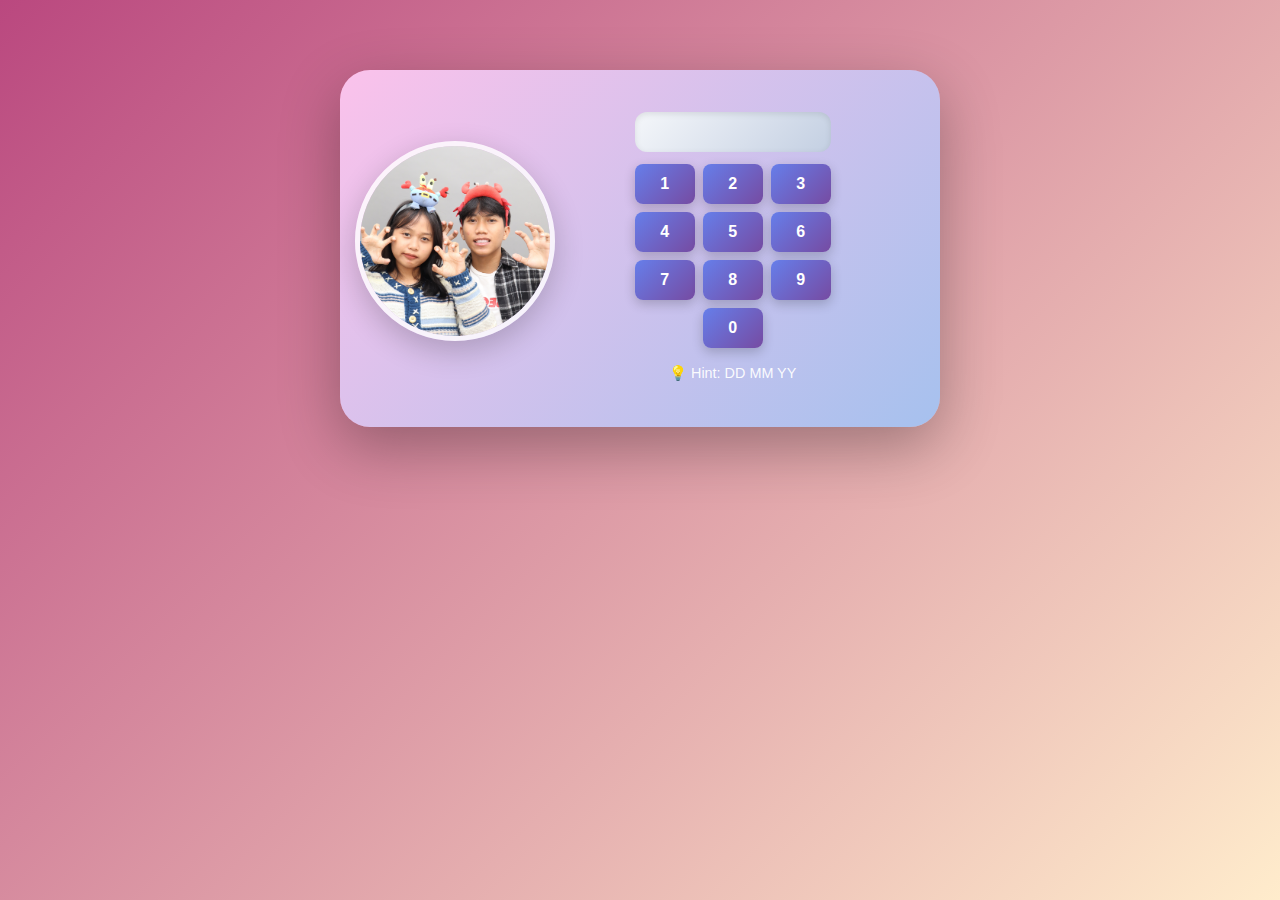
<file: index.html>
<!DOCTYPE html>
<html lang="id">
<head>
  <meta charset="UTF-8">
  <meta name="viewport" content="width=device-width, initial-scale=1.0">
  <title>Virtual Gift Idea</title>
  <link href="https://cdnjs.cloudflare.com/ajax/libs/bootstrap/5.3.2/css/bootstrap.min.css" rel="stylesheet">
  <link href="https://cdnjs.cloudflare.com/ajax/libs/font-awesome/6.4.2/css/all.min.css" rel="stylesheet">
  <style>
    * { margin: 0; padding: 0; box-sizing: border-box; }

    body {
      font-family: 'Segoe UI', Tahoma, Geneva, Verdana, sans-serif;
      background: linear-gradient(135deg, #BA487F 0%, #FFECCC 100%);
      min-height: 100vh;
      padding: 20px;
      overflow-x: hidden;
    }

    .main-container {
      max-width: 900px;
      margin: 50px auto;
      animation: fadeInUp 0.8s ease-out;
    }

    @keyframes fadeInUp {
      from { opacity: 0; transform: translateY(30px); }
      to { opacity: 1; transform: translateY(0); }
    }

    .gift-card {
      background: linear-gradient(135deg, #fbc2eb 0%, #a6c1ee 100%);
      border-radius: 30px;
      padding: 30px;
      max-width: 600px;
      box-shadow: 0 20px 60px rgba(0,0,0,0.3);
      margin: 0 auto;
      position: relative;
      overflow: hidden;
      animation: slideIn 0.8s ease-out 0.3s backwards;
    }

    @keyframes slideIn {
      from { opacity: 0; transform: translateX(-50px); }
      to { opacity: 1; transform: translateX(0); }
    }

    .photo-section {
      display: flex;
      flex-direction: column;
      justify-content: center;
      align-items: center;
    }

    .photo-circle {
      width: 200px;
      height: 200px;
      border-radius: 50%;
      overflow: hidden;
      border: 5px solid rgba(255,255,255,0.8);
      box-shadow: 0 10px 30px rgba(0,0,0,0.2);
      cursor: pointer;
      transition: transform 0.3s ease;
      margin-bottom: 15px;
    }
    .photo-circle:hover { transform: scale(1.1) rotate(5deg); }
    .photo-circle img { width: 100%; height: 100%; object-fit: cover; }

    .calculator {
        border-radius: 15px;
        padding: 12px;
        max-width: 220px;
        margin: auto;
    }

    .display {
      background: linear-gradient(135deg, #f5f7fa 0%, #c3cfe2 100%);
      border-radius: 12px;
      padding: 10px;
      margin-bottom: 12px;
      min-height: 40px;
      font-size: 1.3em;
      text-align: right;
      color: #333;
      font-weight: bold;
      box-shadow: inset 0 2px 6px rgba(0,0,0,0.1);
      transition: all 0.3s ease;
    }

    .display.error {
      background: linear-gradient(135deg, #ff6b6b 0%, #ee5a6f 100%);
      color: white;
      animation: shake 0.5s ease;
    }

    .display.success {
      background: linear-gradient(135deg, #51cf66 0%, #40c057 100%);
      color: white;
    }

    @keyframes shake {
      0%, 100% { transform: translateX(0); }
      25% { transform: translateX(-10px); }
      75% { transform: translateX(10px); }
    }

    .btn-calc {
      background: linear-gradient(135deg, #667eea 0%, #764ba2 100%);
      border: none;
      border-radius: 8px;
      padding: 8px;
      font-size: 1em;
      color: white;
      cursor: pointer;
      transition: all 0.3s ease;
      box-shadow: 0 4px 12px rgba(0,0,0,0.2);
      width: 100%;
      height: 40px;
      font-weight: bold;
    }
    .btn-calc:hover { transform: translateY(-3px); box-shadow: 0 8px 20px rgba(0,0,0,0.3); }
    .btn-calc:active { transform: translateY(0); box-shadow: 0 3px 10px rgba(0,0,0,0.2); }

    .btn-clear {
      background: linear-gradient(135deg, #ff6b6b 0%, #ee5a6f 100%);
    }

    .btn-enter {
      background: linear-gradient(135deg, #51cf66 0%, #40c057 100%);
    }

    .watermark {
      text-align: center;
      margin-top: 10px;
      color: rgba(255,255,255,0.9);
      font-style: italic;
      font-size: 1em;
    }

    .hint-text {
      text-align: center;
      color: rgba(255,255,255,0.95);
      margin-top: 15px;
      font-size: 0.9em;
      font-weight: 500;
    }

    .locked-content {
      display: none;
      animation: fadeIn 1s ease;
    }

    .unlocked .locked-content {
      display: block;
    }

    .unlocked .calculator {
      display: none;
    }

    @keyframes fadeIn {
      from { opacity: 0; }
      to { opacity: 1; }
    }

    .message-box {
      background: rgba(255,255,255,0.9);
      border-radius: 15px;
      padding: 20px;
      margin-top: 20px;
      text-align: center;
      box-shadow: 0 10px 30px rgba(0,0,0,0.2);
    }

    .message-box h2 {
      color: #BA487F;
      margin-bottom: 15px;
      font-weight: bold;
    }

    .message-box p {
      color: #333;
      font-size: 1.1em;
      line-height: 1.6;
    }

    .floating-hearts {
      position: fixed;
      pointer-events: none;
      z-index: 1000;
      top: 0; left: 0;
      width: 100%; height: 100%;
    }
    .floating-heart {
      position: absolute;
      font-size: 2em;
      animation: float-up 4s ease-in-out forwards;
      opacity: 0;
    }
    @keyframes float-up {
      0% { transform: translateY(0) rotate(0deg); opacity: 1; }
      100% { transform: translateY(-100vh) rotate(360deg); opacity: 0; }
    }

    @media (max-width: 768px) {
      .gift-card { width: 100%; height: auto; padding: 20px; }
      .photo-circle { width: 120px; height: 120px; }
      .btn-calc { font-size: 1em; height: 50px; }
      .display { font-size: 1.5em; min-height: 50px; }
    }
  </style>
</head>
<body>
  <div class="floating-hearts" id="floatingHearts"></div>

  <div class="container">
    <div class="main-container">
      <div class="gift-card" id="giftCard">
        <div class="row g-3 align-items-center justify-content-between">
          <!-- Photo Section -->
          <div class="col-md-4 text-center">
            <div class="photo-section">
              <div class="photo-circle" id="photoCircle">
                <img src="img/img.jpg" alt="">
              </div>
            </div>
          </div>

          <!-- Calculator Section (Login) -->
          <div class="col-md-8 d-flex justify-content-end">
            <div class="calculator">
              <div class="display" id="display"></div>
              <div class="row g-2">
                <div class="col-4"><button class="btn-calc" onclick="appendNumber('1')">1</button></div>
                <div class="col-4"><button class="btn-calc" onclick="appendNumber('2')">2</button></div>
                <div class="col-4"><button class="btn-calc" onclick="appendNumber('3')">3</button></div>
                <div class="col-4"><button class="btn-calc" onclick="appendNumber('4')">4</button></div>
                <div class="col-4"><button class="btn-calc" onclick="appendNumber('5')">5</button></div>
                <div class="col-4"><button class="btn-calc" onclick="appendNumber('6')">6</button></div>
                <div class="col-4"><button class="btn-calc" onclick="appendNumber('7')">7</button></div>
                <div class="col-4"><button class="btn-calc" onclick="appendNumber('8')">8</button></div>
                <div class="col-4"><button class="btn-calc" onclick="appendNumber('9')">9</button></div>
                <div class="col-4"></div>
                <div class="col-4"><button class="btn-calc" onclick="appendNumber('0')">0</button></div>
                <div class="col-4"></div>
              </div>
              <div class="hint-text">💡 Hint: DD MM YY</div>
            </div>
          </div>
        </div>

        <!-- Locked Content (akan muncul setelah login) -->
        <div class="locked-content">
          <div class="message-box">
            <h2>🎉 Berhasil Masuk! 🎉</h2>
            <p>Selamat! Kamu telah membuka hadiah spesial ini! 💝</p>
            <p>Semoga hari spesialmu penuh dengan kebahagiaan dan cinta! ❤️</p>
          </div>
        </div>
      </div>
    </div>
  </div>

  <script>
    let currentValue = '';
    const display = document.getElementById('display');
    const correctPin = '151024'; // PIN yang benar

    function updateDisplay() {
      if (currentValue === '') {
        display.textContent = 'Masukkan PIN';
      } else {
        display.textContent = '•'.repeat(currentValue.length);
      }
    }

    function appendNumber(num) {
      if (currentValue.length < 6) {
        currentValue += num;
        updateDisplay();
        createHeart();
        
        // Auto check ketika sudah 6 digit
        if (currentValue.length === 6) {
          setTimeout(() => checkPin(), 300);
        }
      }
    }

    function clearDisplay() {
      currentValue = '';
      display.classList.remove('error', 'success');
      updateDisplay();
    }

    function checkPin() {
      if (currentValue === correctPin) {
        // PIN benar - Auto login
        display.textContent = '✓ Benar!';
        display.classList.remove('error');
        display.classList.add('success');
        
        createHeartBurst();
        
        setTimeout(() => {
          window.location.href = 'versaryy.html'; // Ganti dengan URL halaman tujuan
        }, 1000);
      } else {
        // PIN salah - Auto reset
        display.textContent = '✗ Salah!';
        display.classList.remove('success');
        display.classList.add('error');
        
        setTimeout(() => {
          clearDisplay();
        }, 1500);
      }
    }

    function createHeart() {
      const heart = document.createElement('div');
      heart.className = 'floating-heart';
      heart.textContent = ['💖', '❤️', '💕', '💗', '💝'][Math.floor(Math.random() * 5)];
      heart.style.left = Math.random() * window.innerWidth + 'px';
      heart.style.top = window.innerHeight + 'px';
      document.getElementById('floatingHearts').appendChild(heart);
      setTimeout(() => heart.remove(), 4000);
    }

    function createHeartBurst() {
      for (let i = 0; i < 15; i++) {
        setTimeout(() => createHeart(), i * 100);
      }
    }

    // Buat hati secara otomatis
    setInterval(createHeart, 3000);
    
    // Klik foto untuk efek hati
    document.getElementById('photoCircle').addEventListener('click', createHeartBurst);
  </script>
</body>
</html>
</file>
